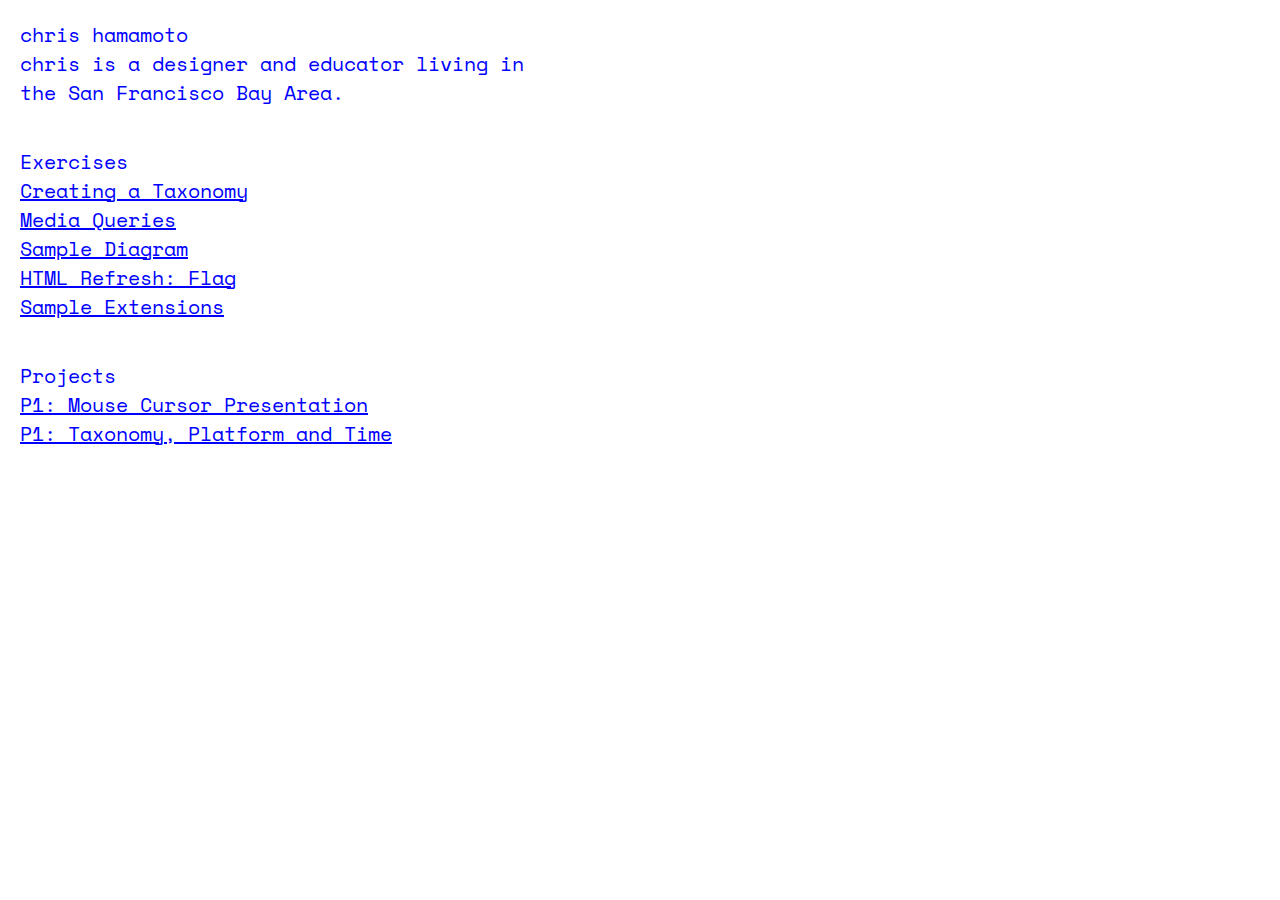
<file: index.html>
<!DOCTYPE html>
<html>

<head>
  <title>Interactive 1</title>
  <meta charset="utf-8" />
  <link rel="stylesheet" type="text/css" href="CSS/main.css">

  <link href="https://fonts.googleapis.com/css?family=Space+Mono" rel="stylesheet">  
</head>

<body>

  <!-- this is where my code is-->
  <div id="container">
    
    <!-- about me-->
    <h1>chris hamamoto</h1>  
    <p class="desc">chris is a designer and educator living in<br />the San Francisco Bay Area.</p>
    
    <!-- my work -->
    <div id="exercises">
      <h3>Exercises</h3>

      <ul>
        <li><a href="taxonomy-exercise/collections.html" class="works">Creating a Taxonomy</a></li>
        <li><a href="media-queries/index.html" class="works">Media Queries</a></li>
        <li><a href="sample-diagram/index.html" class="works">Sample Diagram</a></li>
        <li><a href="flag/index.html" class="works">HTML Refresh: Flag</a></li>
        <li><a href="extensions/index.html" class="works">Sample Extensions</a></li>
        <li></li>
      </ul>
    
    </div>
    
    <div id="projects">
      <h3>Projects</h3>
    
      <ul>
        <li><a href="presentation/index.html" class="works" id="presentation">P1: Mouse Cursor Presentation</a></li>
        <li><a href="platform/index.html" class="works">P1: Taxonomy, Platform and Time</a></li>      
        <li></li>
        <li></li>
      </ul>

    </div>
  </div>
</body>
</html>
</file>
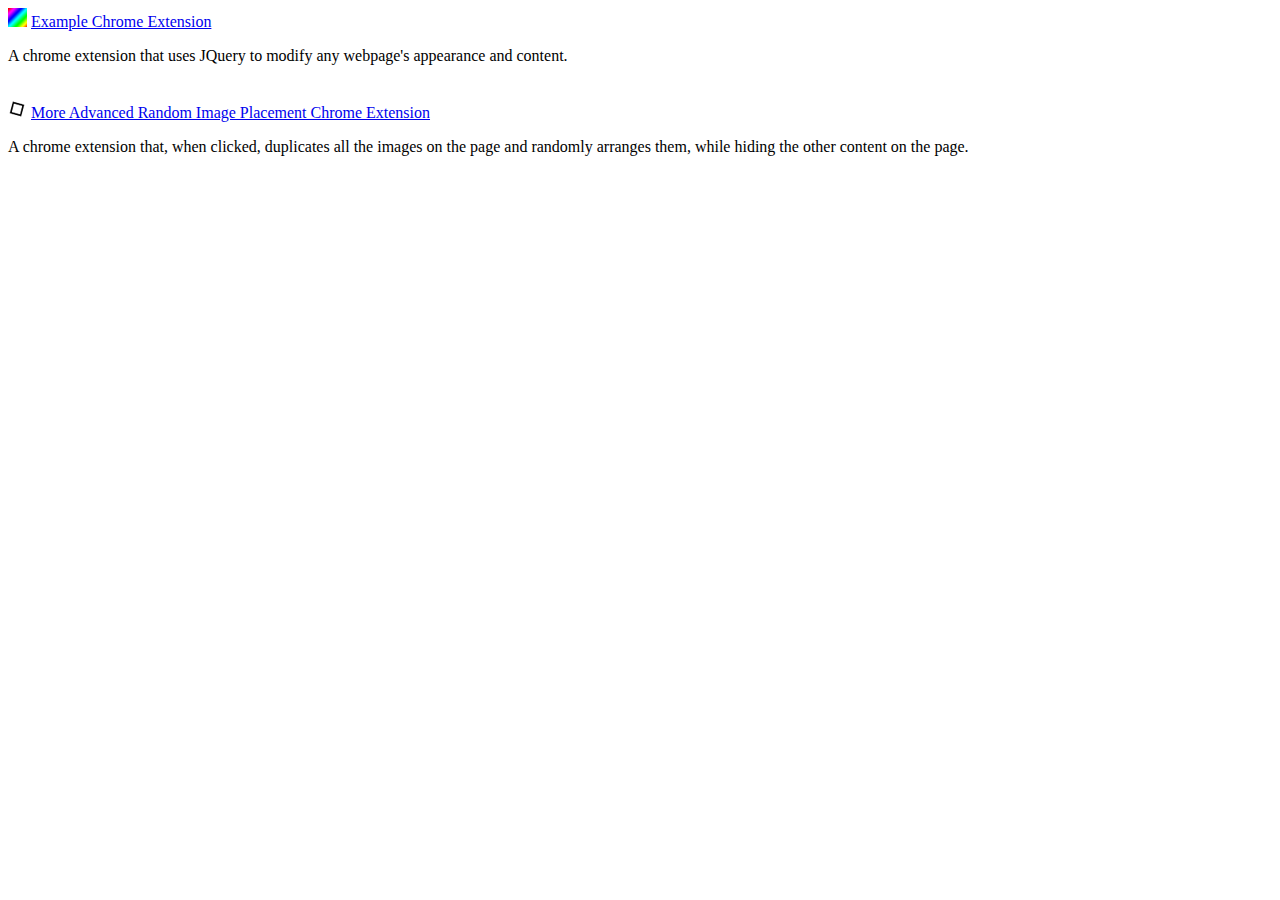
<file: extensions/index.html>
<!DOCTYPE html>
<html>
<head>
	<title>Sample Chrome Extensions</title>
	<!-- Set the Viewport -->
	<meta name="viewport" content="width=device-width, initial-scale=1">
</head>
<body>
	<img src="example/icon.png" />
	<a href="example.zip">Example Chrome Extension</a><br />
	<p>A chrome extension that uses JQuery to modify any webpage's appearance and content.</p>
	<br />
	<img src="random-image/icon.png" />
	<a href="random-image.zip">More Advanced Random Image Placement Chrome Extension</a><br />
	<p>A chrome extension that, when clicked, duplicates all the images on the page and randomly arranges them, while hiding the other content on the page.</p>
</body>
</html>
</file>
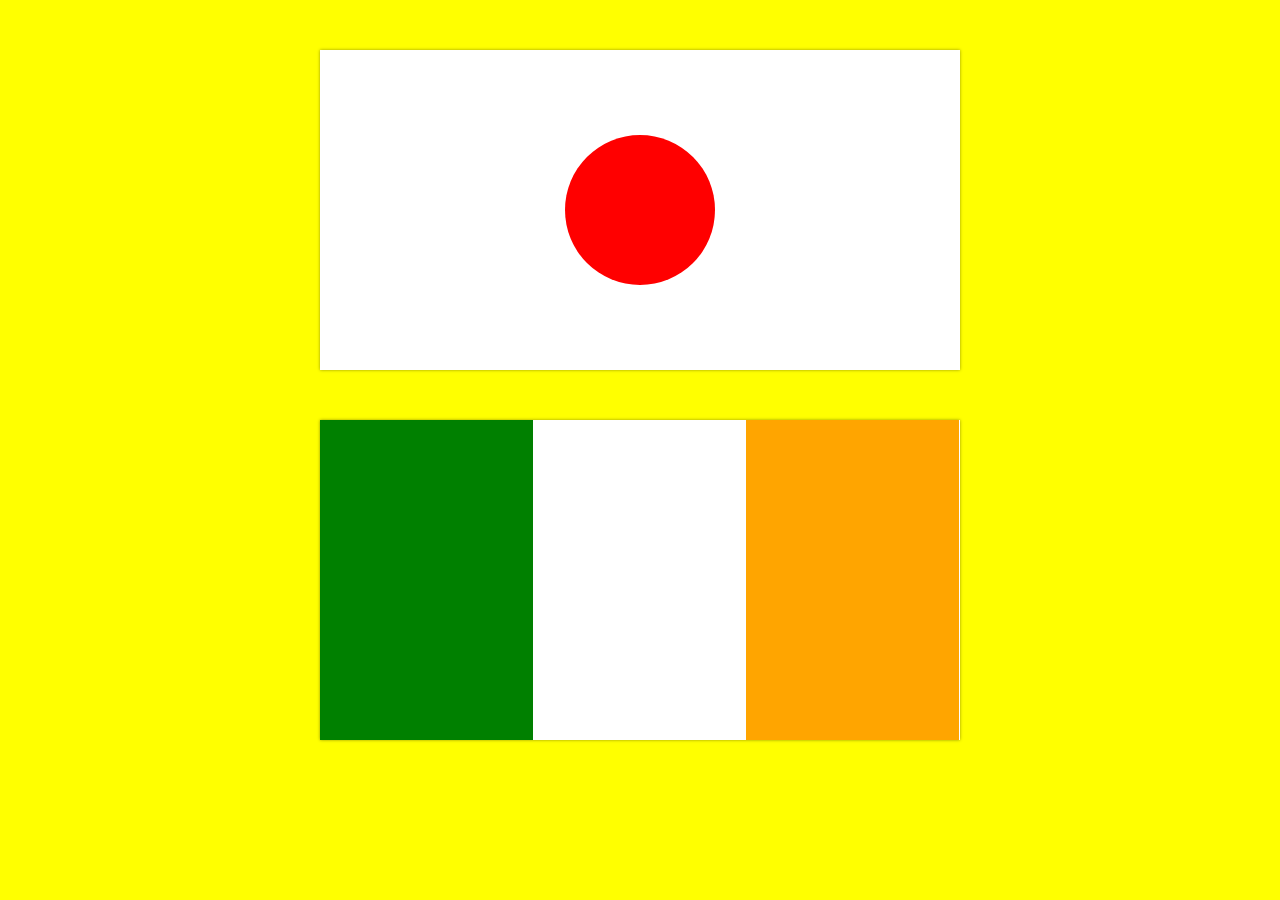
<file: flag/index.html>
<!DOCTYPE html>
<html>
<head>
	<title>HTML Flag</title>
	<!-- Set the Viewport -->
	<meta name="viewport" content="width=device-width, initial-scale=1">
	<!-- CSS -->
	<link rel="stylesheet" href="main.css" />
</head>
<body>

	<div class="flag" id="japan">
		<div id="circle">
		</div>
	</div>

	<div class="flag" id="ireland">
		<div class="stripe" id="stripe-1">
		</div>
		<div class="stripe" id="stripe-2">
		</div>
		<div class="stripe" id="stripe-3">
		</div>
	</div>


</body>
</html>
</file>
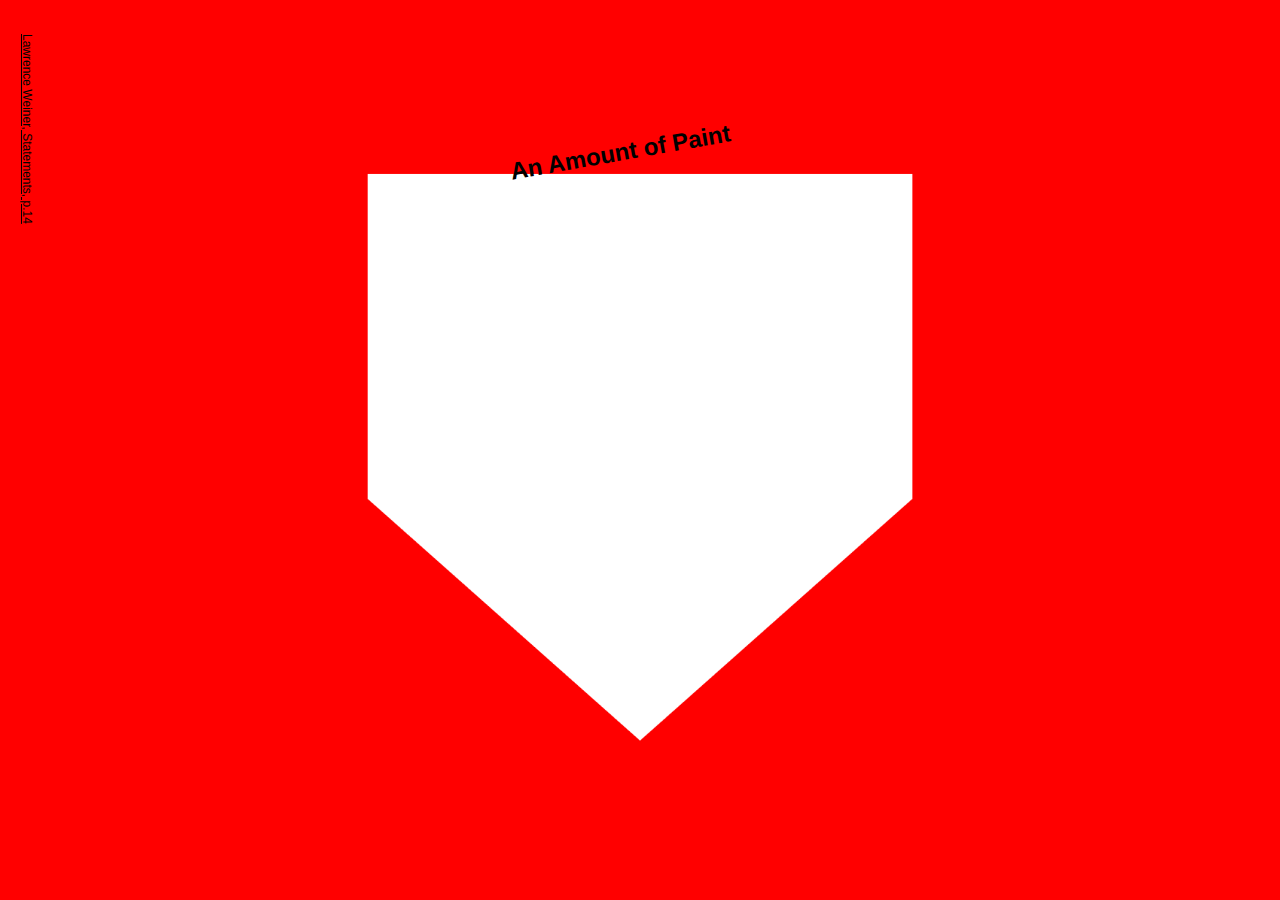
<file: media-queries/index.html>
<!DOCTYPE html>
<html>
<head>
	<title>Statements</title>
	<!-- Set the Viewport -->
	<meta name="viewport" content="width=device-width, initial-scale=1">
	<!-- CSS -->
	<link rel="stylesheet" href="main.css" />
</head>
<body>
	<!-- show by default -->
	<div id="desktop">
		An Amount of Paint
	</div>

	<!-- show on tablet -->
	<div id="tablet">
		poured directly upon the floor
	</div>

	<!-- show on mobile -->
	<div id="mobile">
		and allowed to dry
	</div>

	<a id="source" href="http://www.jeffreythompson.org/downloads/LawrenceWeiner-Statements.pdf">Lawrence Weiner, Statements, p.14</a>
</body>
</html>
</file>
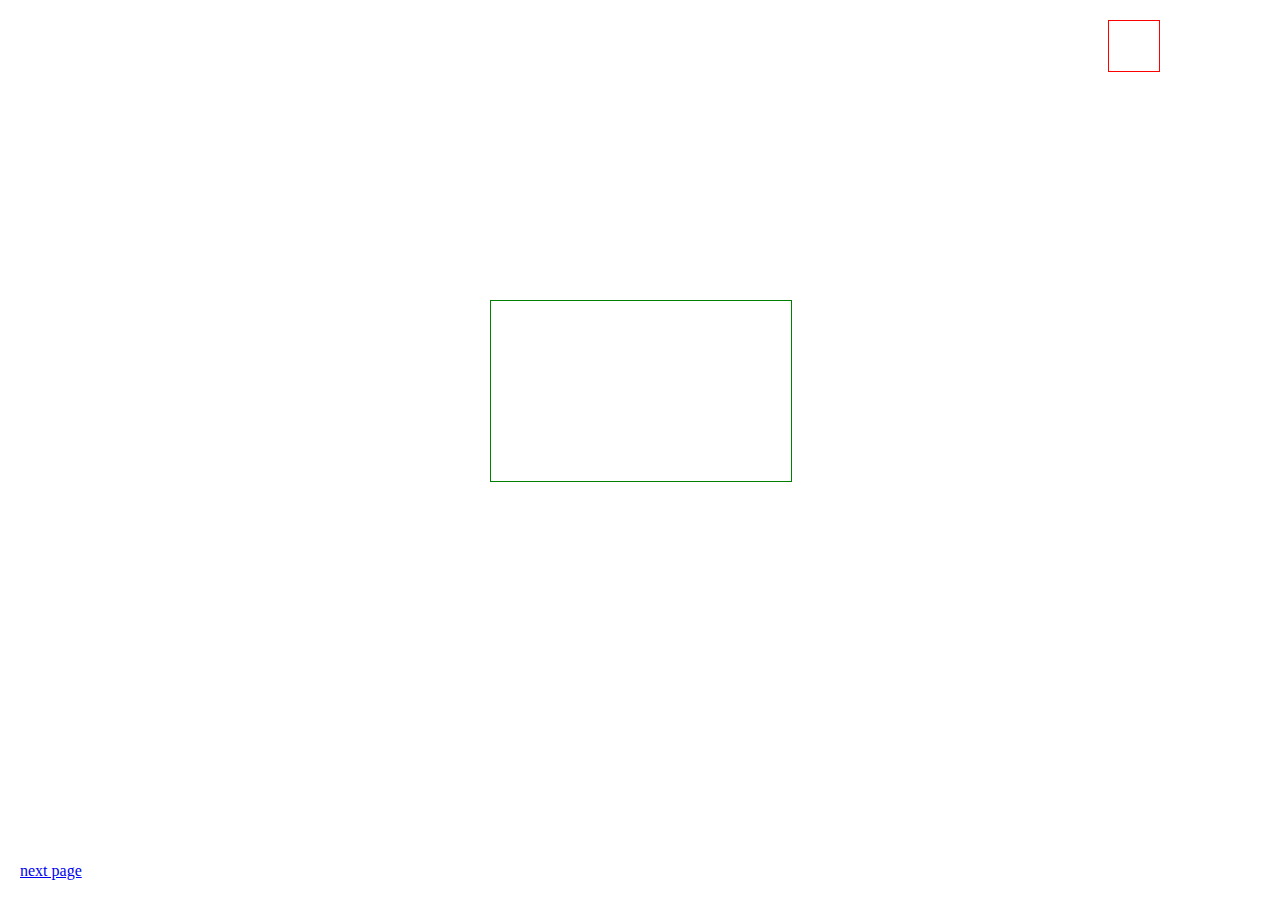
<file: p1-final/index.html>
<!DOCTYPE html>
<html>

<head>
  <title>Index</title>
  <meta charset="utf-8" />
  <link rel="stylesheet" href="css/main.css">
</head>

<body>

<a href="page2.html">
	next page
</a>

<div id="grid">
</div>

<div id="google">
</div>

</body>
</html>
</file>
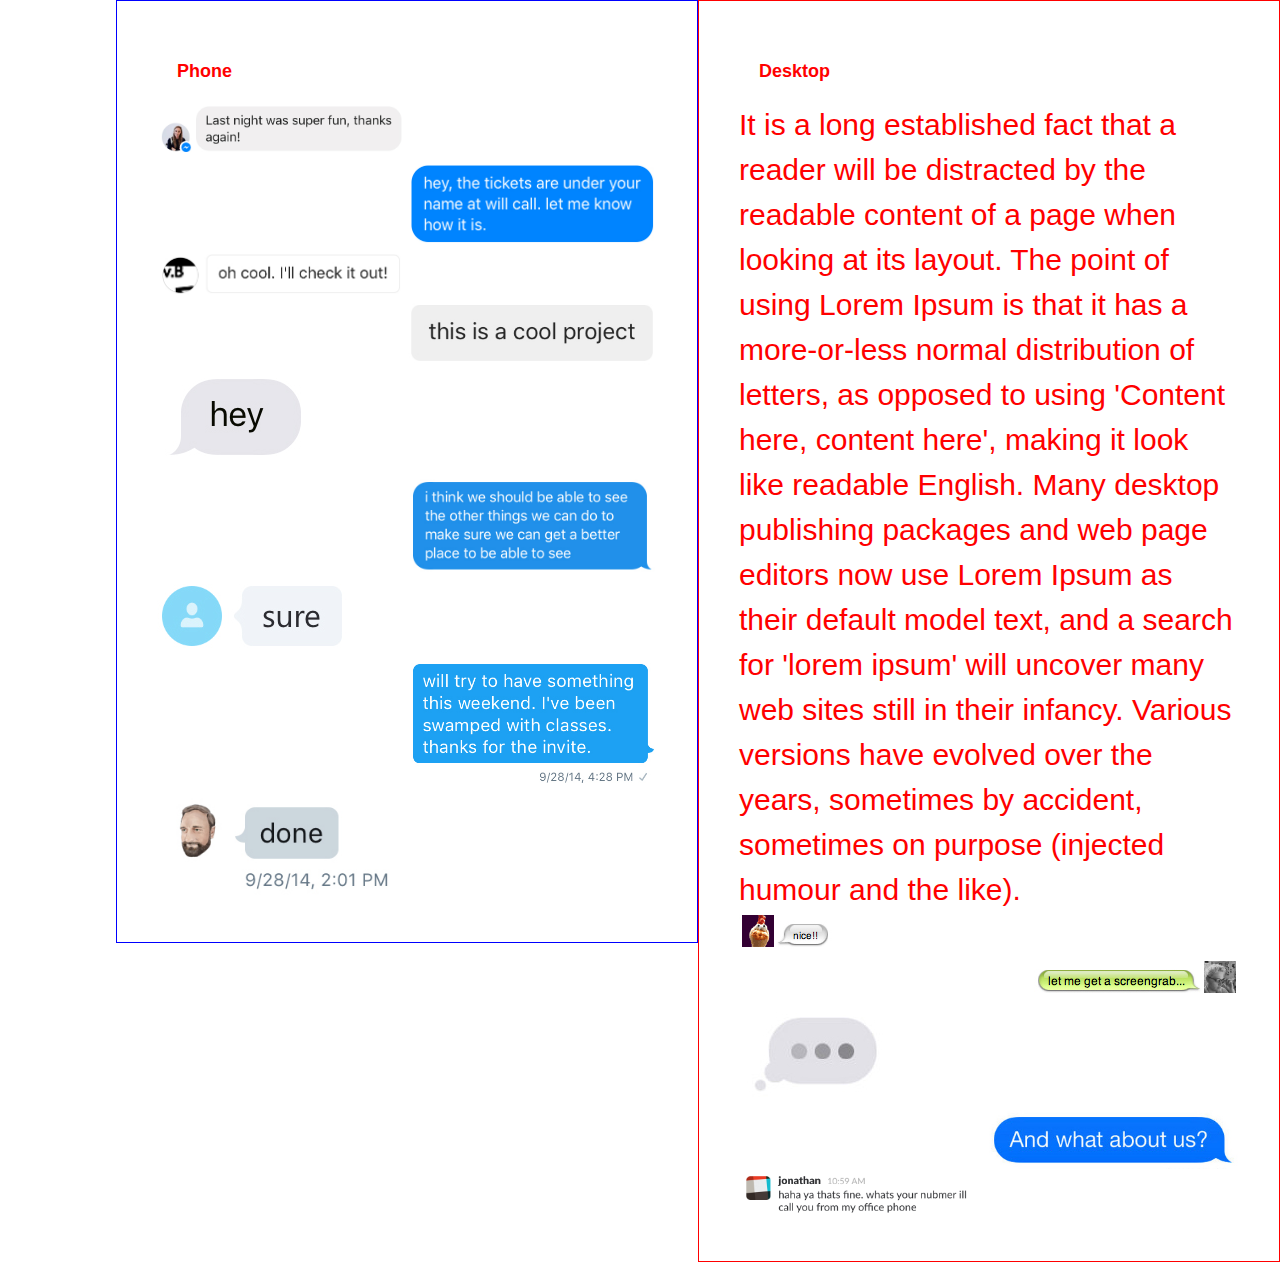
<file: platform/index.html>
<!DOCTYPE html>
<html>

<head>
  <title>Platform and Time</title>
  <meta charset="utf-8" />
  <link rel="stylesheet" href="css/main.css">
</head>

<body>

<div id="desktop">
  <h1>Desktop</h1>
  <p>It is a long established fact that a reader will be distracted by the readable content of a page when looking at its layout. The point of using Lorem Ipsum is that it has a more-or-less normal distribution of letters, as opposed to using 'Content here, content here', making it look like readable English. Many desktop publishing packages and web page editors now use Lorem Ipsum as their default model text, and a search for 'lorem ipsum' will uncover many web sites still in their infancy. Various versions have evolved over the years, sometimes by accident, sometimes on purpose (injected humour and the like).</p>
  <div class="sender">
    <img src="img/aol-mac-grey.jpg" />
  </div>
  <div class="receiver">
    <img src="img/aol-mac.jpg" />
  </div>
  <div class="sender">
    <img src="img/ios-thinking.jpg" />
  </div>
  <div class="receiver">
    <img src="img/ios.jpg" />
  </div>      
  <div class="sender">
    <img src="img/slack.png" />
  </div>
</div>

<div id="phone">
  <h1>Phone</h1>
  <div class="sender">
    <img src="img/fb-grey.jpg" />
  </div>
  <div class="receiver">
    <img src="img/fb.jpg" />
  </div>
  <div class="sender">
    <img src="img/insta-you.jpg" />
  </div>
  <div class="receiver">
    <img src="img/insta-me.jpg" />
  </div>
  <div class="sender">
    <img src="img/signal.jpg" />
  </div>
  <div class="receiver">  
    <img src="img/signal-blue.jpg" />
  </div> 
  <div class="sender">
    <img src="img/skype-grey.jpg" /><br />
  </div>
  <div class="receiver">  
    <img src="img/twitter-blue.jpg" /><br />
  </div>  
  <div class="sender">  
    <img src="img/twitter.jpg" /><br />
  </div>  
</div>

</body>
</html>
</file>
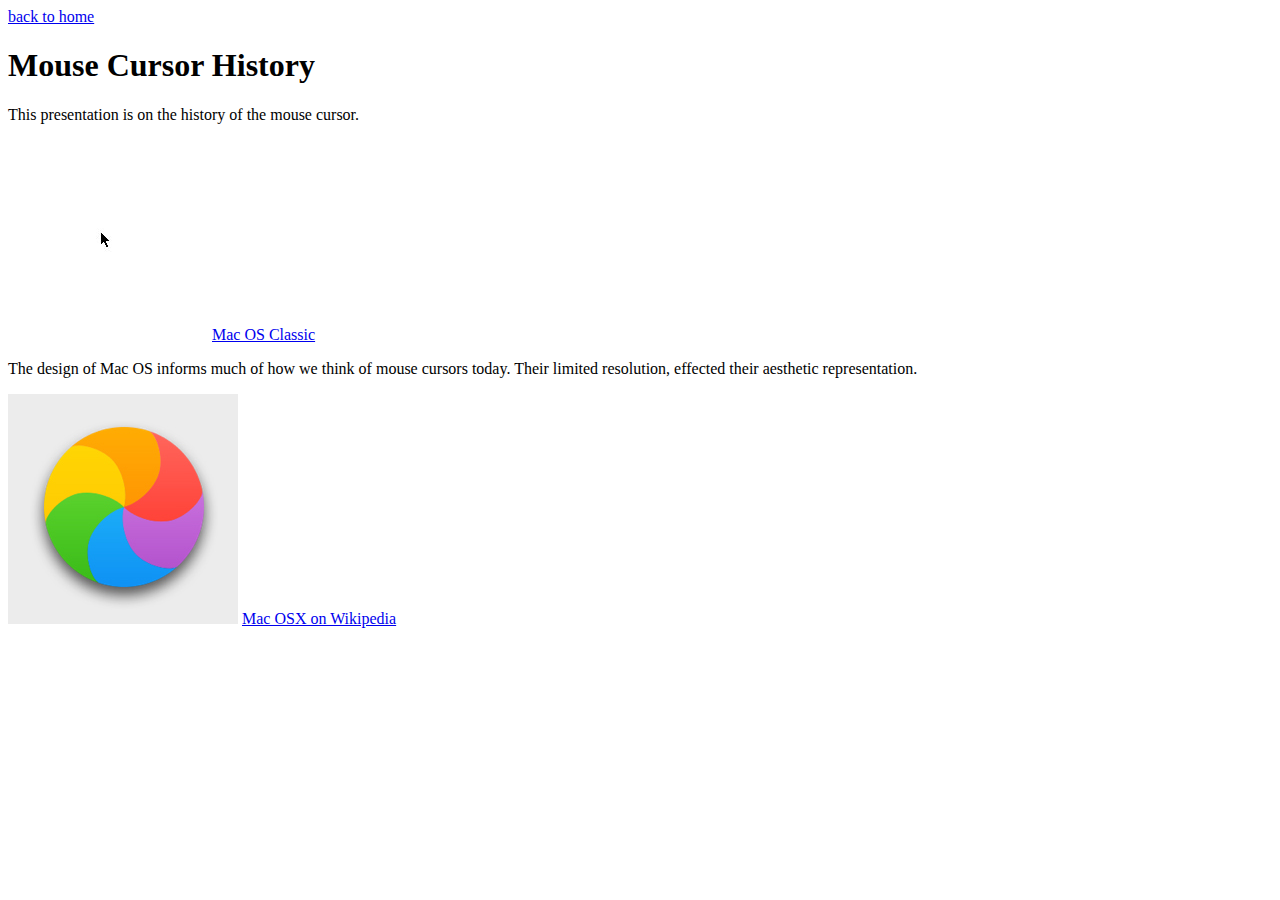
<file: presentation-template/index.html>
<!DOCTYPE html>
<html>
<head>
	<title>Presentation Website Template</title>
</head>
<body>
	<a href="../index.html">back to home</a>
	<!-- this is a comment, replace the text between the brackets and dashes to help annotate and organize your code -->
	<h1>Mouse Cursor History</h1>
	<p>This presentation is on the history of the mouse cursor.</p>

	<img src="img/macoscursor.jpg" />
	<a href="https://en.wikipedia.org/wiki/Classic_Mac_OS">Mac OS Classic</a>
	<p>The design of Mac OS informs much of how we think of mouse cursors today. Their limited resolution, effected their aesthetic representation.</p>

	<img src="img/beachball.jpg" />
	<a href="https://en.wikipedia.org/wiki/Spinning_pinwheel#/media/File:OS_X_10.11_Beta_Beach_Ball.jpg">Mac OSX on Wikipedia</a>
	<br />	

</body>
</html>
</file>
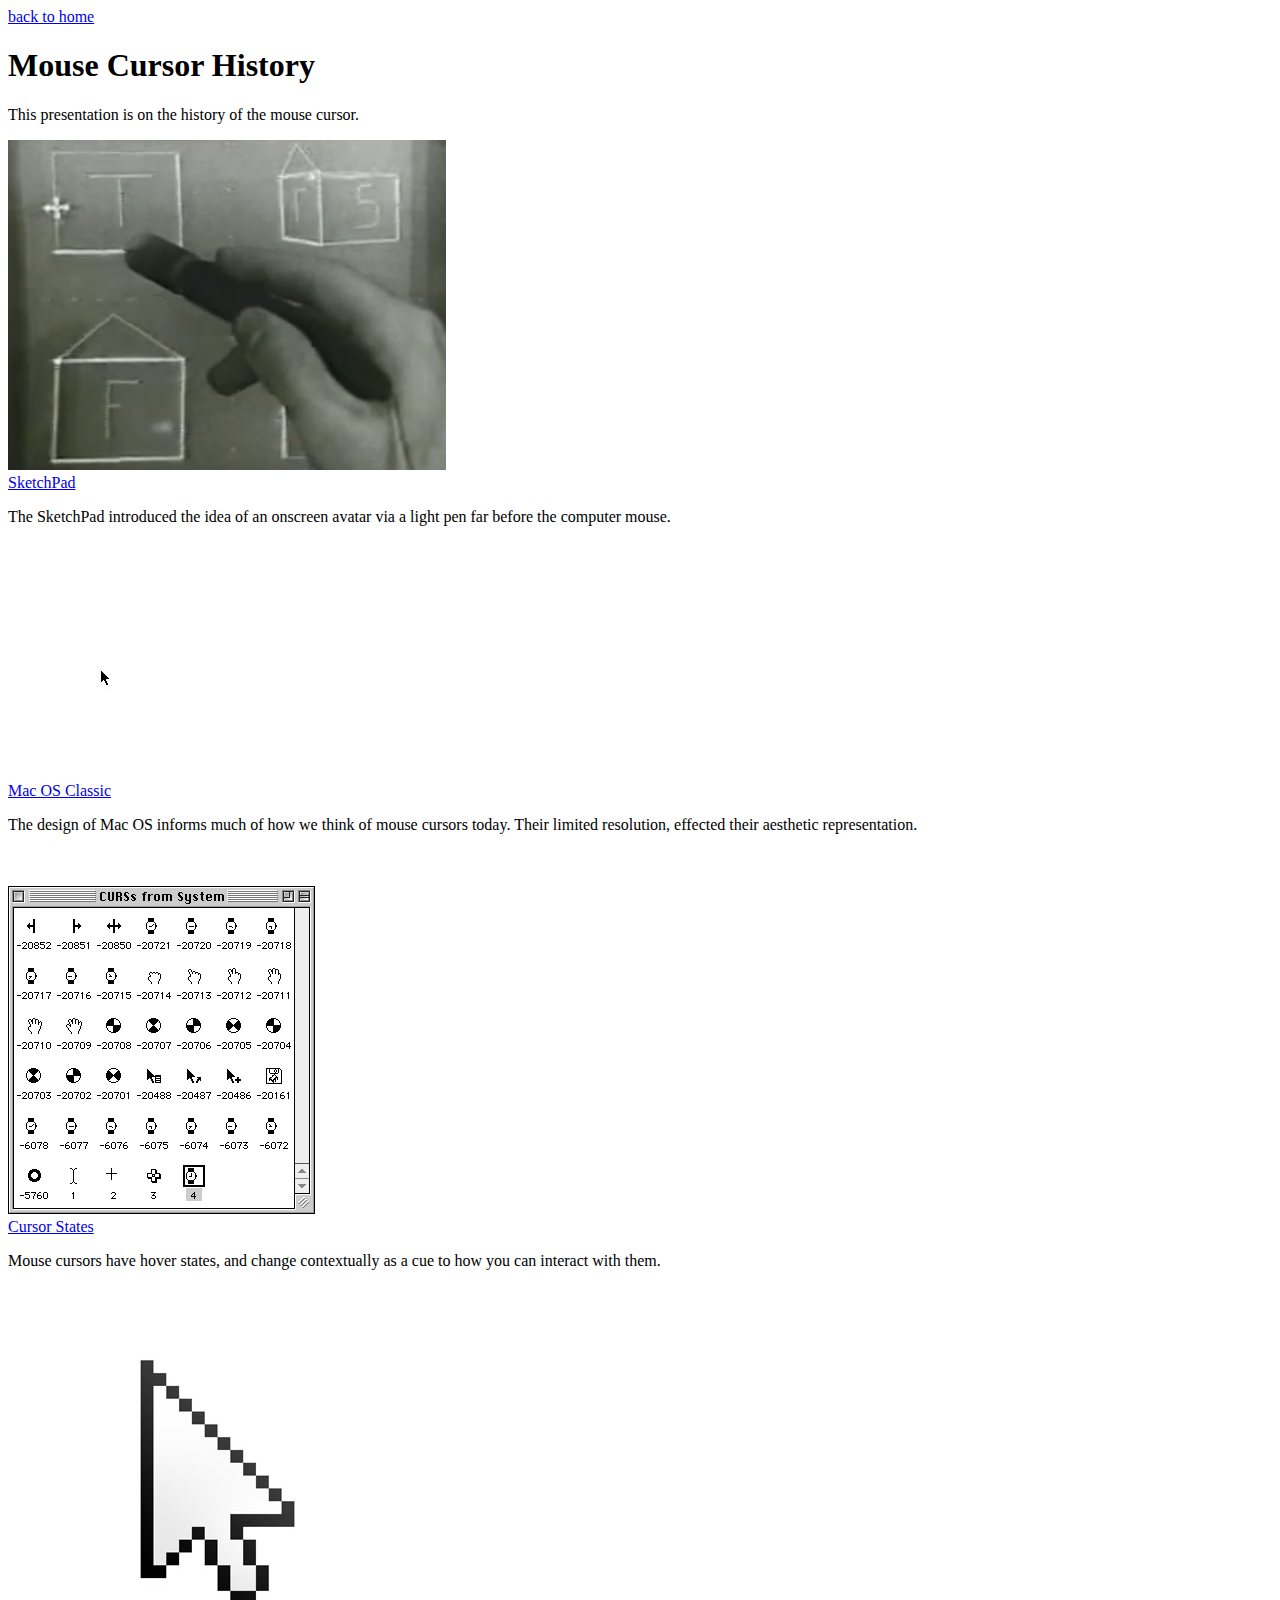
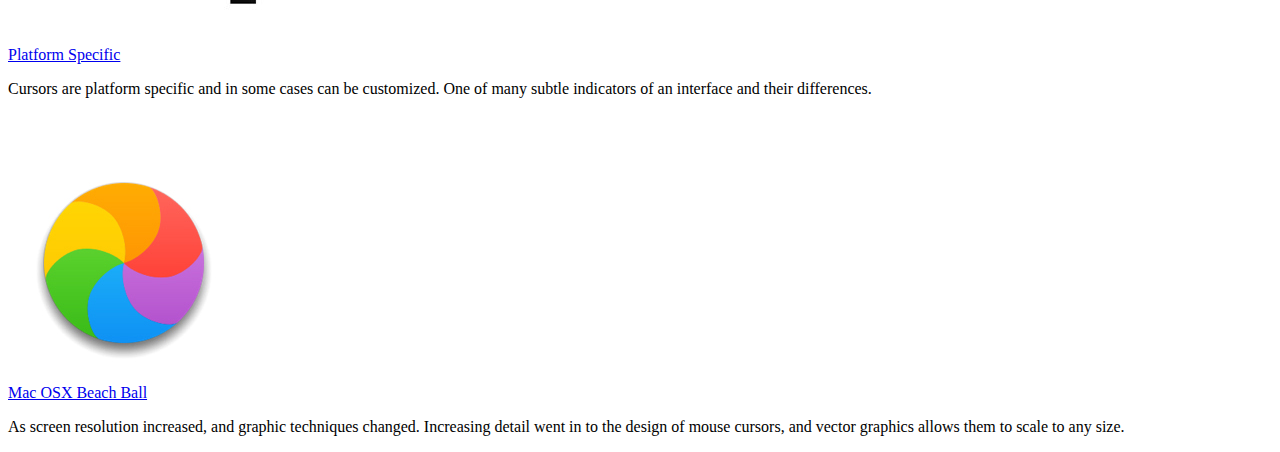
<file: presentation/index.html>
<!DOCTYPE html>
<html>
<head>
	<title>Mouse Cursor History</title>
</head>
<body>
	<a href="../index.html">back to home</a>
	
	<!-- this is a comment, replace the text between the brackets and dashes to help annotate and organize your code -->

	<h1>Mouse Cursor History</h1>
	<p>This presentation is on the history of the mouse cursor.</p>
	
	<!-- sketchpad -->
	<img src="img/sketchpad.png" />
	<br />
	<a href="http://www.visguy.com/2013/11/19/sketchpad/">SketchPad</a>
	<br />
	<p>The SketchPad introduced the idea of an onscreen avatar via a light pen far before the computer mouse.</p>
	<br />
	<br />

	<!-- mac -->
	<img src="img/macoscursor.jpg" />
	<br />
	<a href="https://en.wikipedia.org/wiki/Classic_Mac_OS">Mac OS Classic</a>
	<br />
	<p>The design of Mac OS informs much of how we think of mouse cursors today. Their limited resolution, effected their aesthetic representation.</p>
	<br />
	<br />

	<!-- states -->
	<img src="img/cursor-states.png" />
	<br />
	<a href="http://ux.stackexchange.com/questions/52503/who-created-the-mac-mickey-pointer-cursor">Cursor States</a>
	<br />
	<p>Mouse cursors have hover states, and change contextually as a cue to how you can interact with them.</p>
	<br />
	<br />

	<!-- windows -->
	<img src="img/windows.jpg" />
	<br />
	<a href="http://www.deviantart.com/browse/all/customization/skins/windows/cursors/?order=9">Platform Specific</a>
	<br />
	<p>Cursors are platform specific and in some cases can be customized. One of many subtle indicators of an interface and their differences.</p>
	<br />
	<br />

	<!-- pinwheel -->
	<img src="img/pinwheel.jpg" />
	<br />
	<a href="https://en.wikipedia.org/wiki/Classic_Mac_OS">Mac OSX Beach Ball</a>
	<br />
	<p>As screen resolution increased, and graphic techniques changed. Increasing detail went in to the design of mouse cursors, and vector graphics allows them to scale to any size.</p>



</body>
</html>
</file>
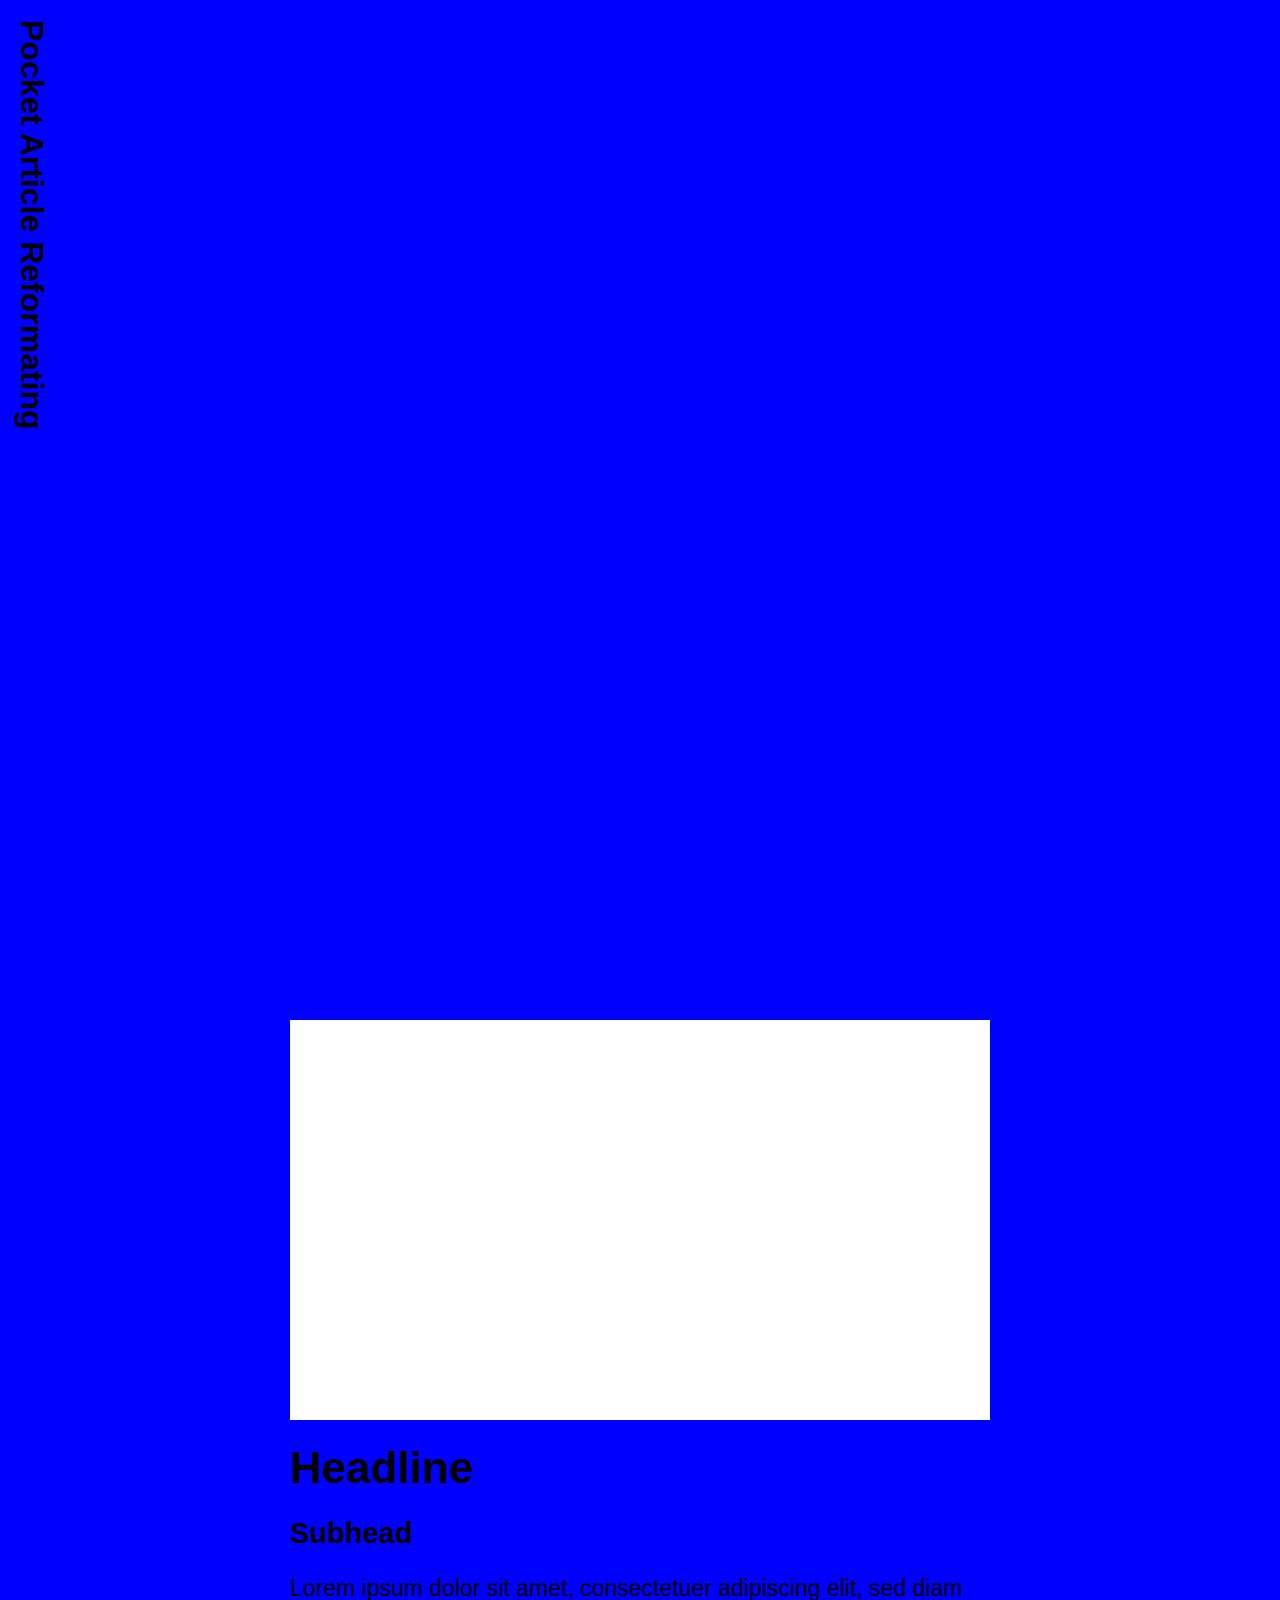
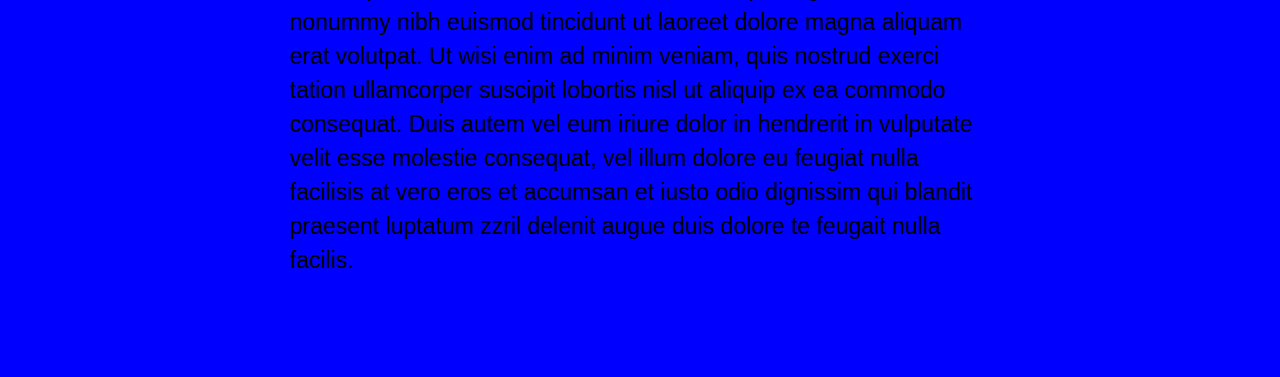
<file: sample-diagram/index.html>
<!DOCTYPE html>
<html>
<head>
	<title>Diagram</title>
	<!-- Set the Viewport -->
	<meta name="viewport" content="width=device-width, initial-scale=1">
	<!-- CSS -->
	<link rel="stylesheet" href="main.css" />
</head>
<body>
	<h1 id="title">Pocket Article Reformating</h1>
	<div id="container">


		<!-- diagram -->
		<div id="diagram">
			<img src="original.png" id="original" />
			<img src="arrow.png" id="arrow-1" />
			<img src="pocket.png" id="pocket">
			<img src="arrow.png" id="arrow-2" />
			<img src="new.png" id="new" />
		</div>

		<!-- sample page -->
		<div id="image">
			<span class="info">Main image moved below headline</span>
		</div>
		<div id="headline">
			<span class="info">44/55px in FF Yoga Bold</span>Headline 
		</div>
		<div id="subhead">
			<span class="info">29/36 in FF Yoga Bold</span>Subhead
		</div>
		<div id="paragraph">
			<span class="info">Text set at 23/34 in FF Yoga Regular</span>
			Lorem ipsum dolor sit amet, consectetuer adipiscing elit, sed diam nonummy nibh euismod tincidunt ut laoreet dolore magna aliquam erat volutpat. Ut wisi enim ad minim veniam, quis nostrud exerci tation ullamcorper suscipit lobortis nisl ut aliquip ex ea commodo consequat. Duis autem vel eum iriure dolor in hendrerit in vulputate velit esse molestie consequat, vel illum dolore eu feugiat nulla facilisis at vero eros et accumsan et iusto odio dignissim qui blandit praesent luptatum zzril delenit augue duis dolore te feugait nulla facilis.
		</div>
	</div>
</body>
</html>
</file>
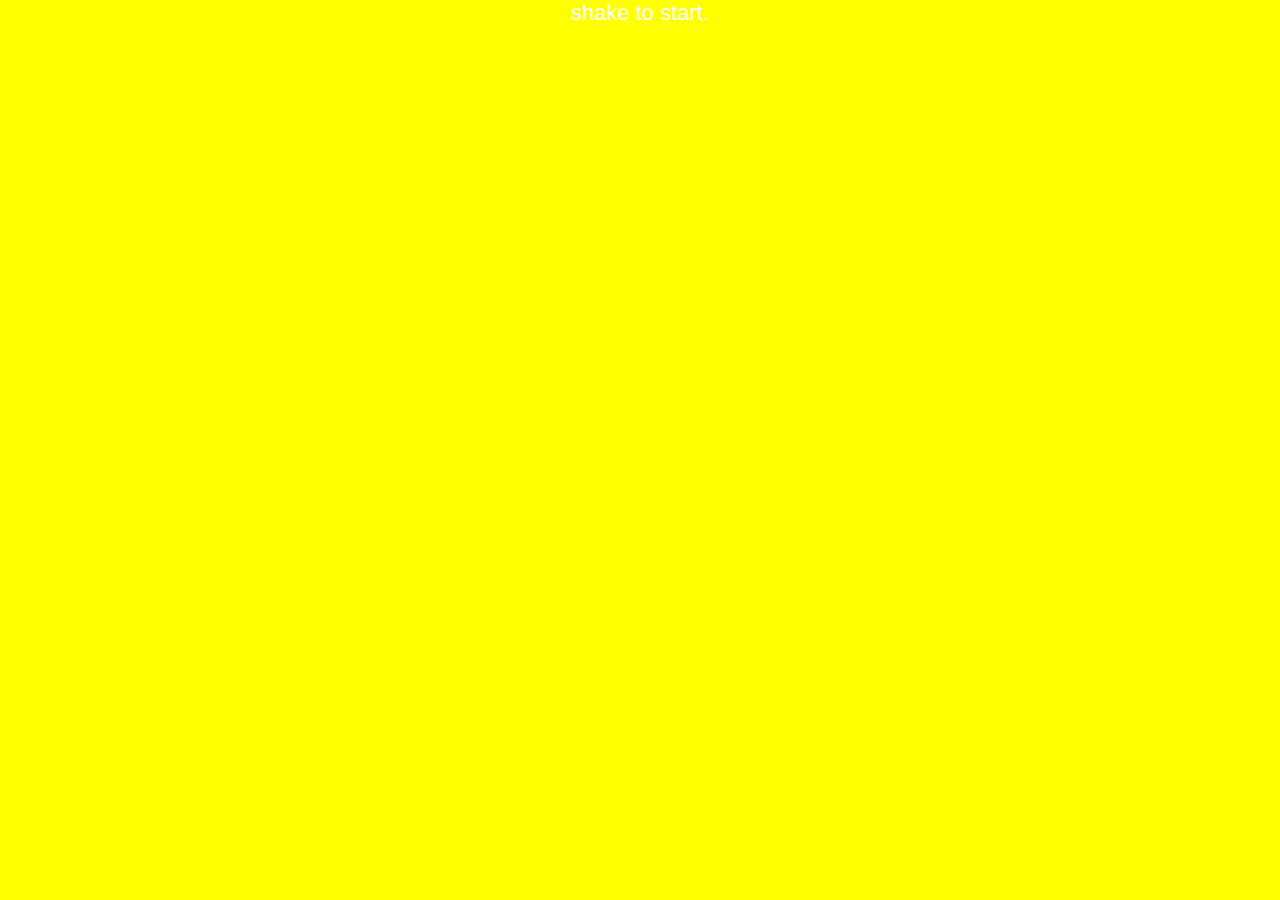
<file: shake/index.html>
<!DOCTYPE html>
<html>
<head>
	<title>Shake</title>
	<!-- Set the Viewport -->
	<meta name="viewport" content="width=device-width, initial-scale=1">
	<!-- CSS -->
	<link rel="stylesheet" href="css/main.css" />	
</head>
<body class="show-launch">
	<!-- loading screen -->
	<div id="loading" class="screen">

	</div>

	<!-- morning screen -->
	<div id="launch-screen" class="screen">
		<p>shake to start.</p>
	</div>
	
	<!-- time screen -->
	<div id="time" class="screen">
		<p>this is the first screen – try shaking your phone.</p>
		<div id="morning-link">morning</div>
		<div id="noon-link">noon</div>
	</div>

	<!-- morning screen -->
	<div id="morning" class="screen">
		<p>this is the second screen – try shaking your phone again.</p>
	</div>

	<!-- noon screen -->
	<div id="noon" class="screen">
		<p>this is the third screen – try shaking your phone again.</p>
	</div>	



	<!-- my javascript -->
	<script type="text/javascript" src="js/shake.js"></script>
	<script type="text/javascript" src="js/jquery-3.1.0.min.js"></script>
	<script type="text/javascript" src="js/init.js"></script>
</body>
</html>
</file>
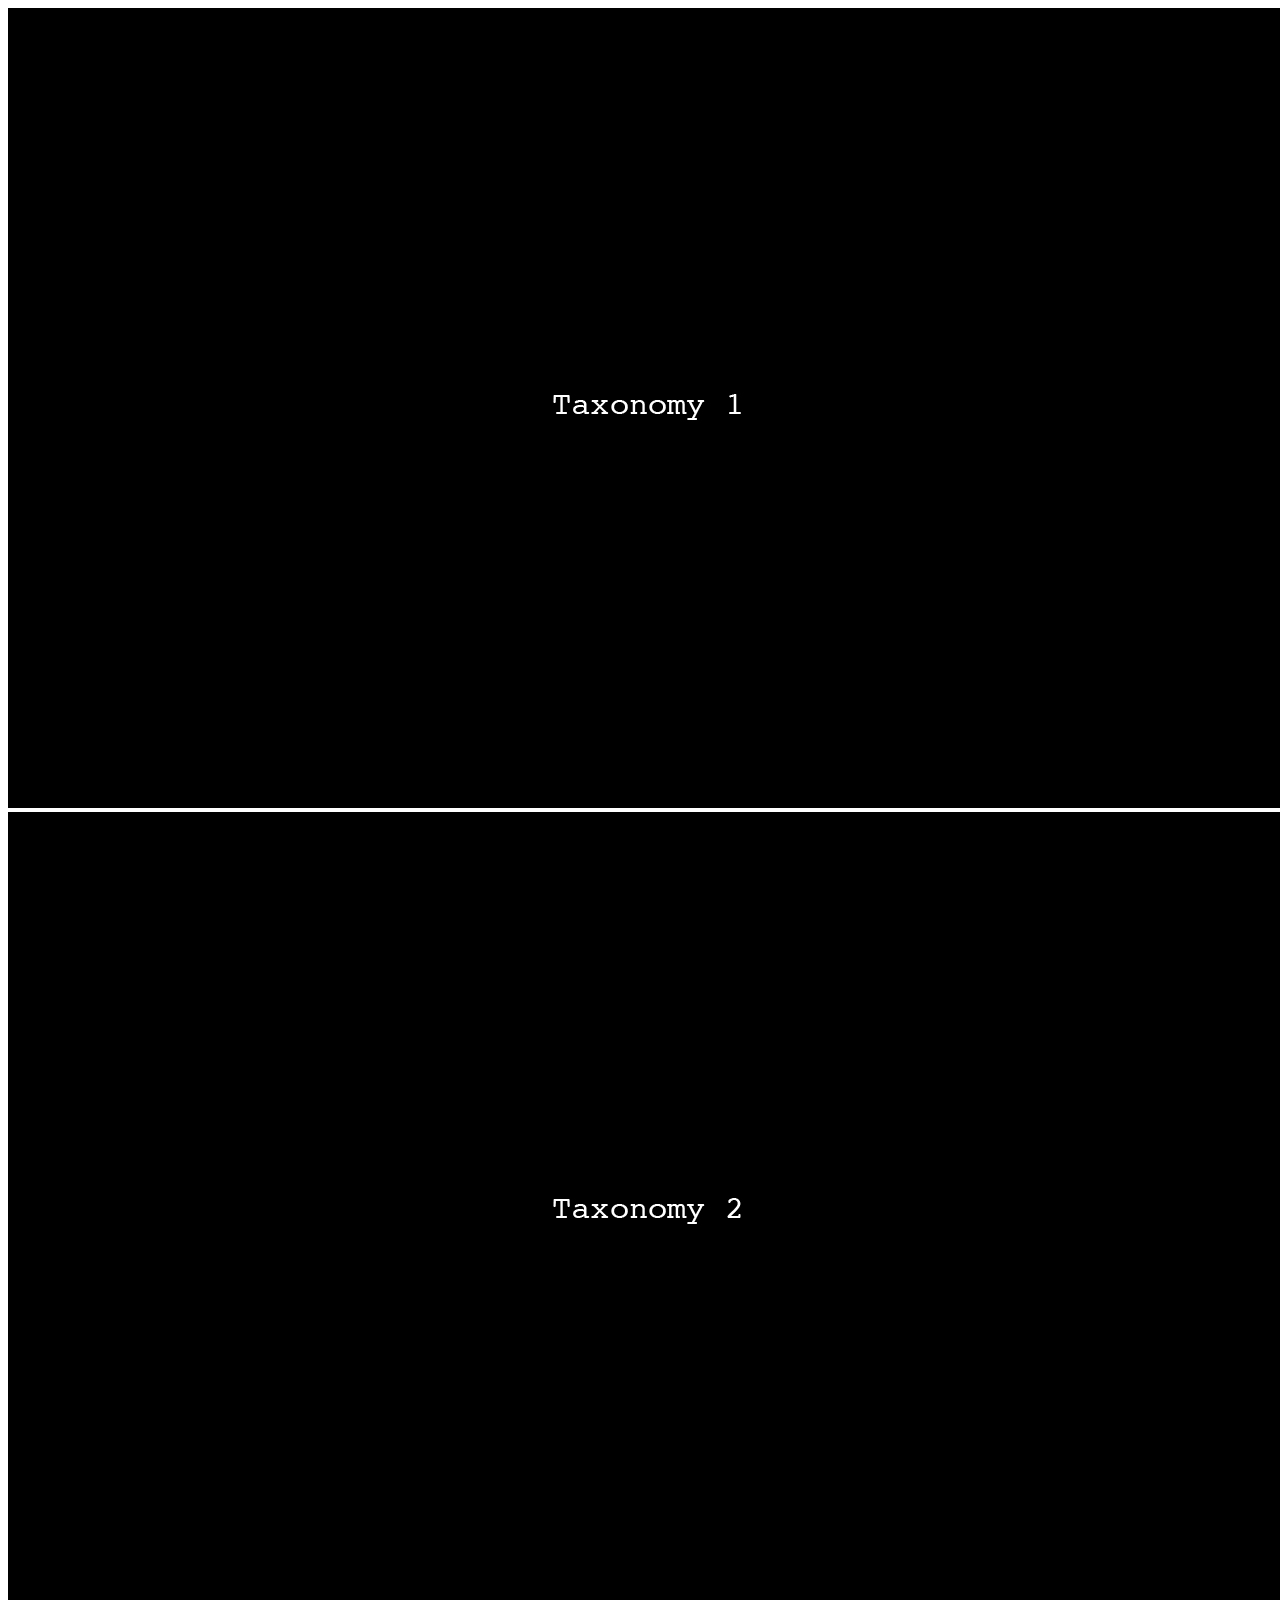
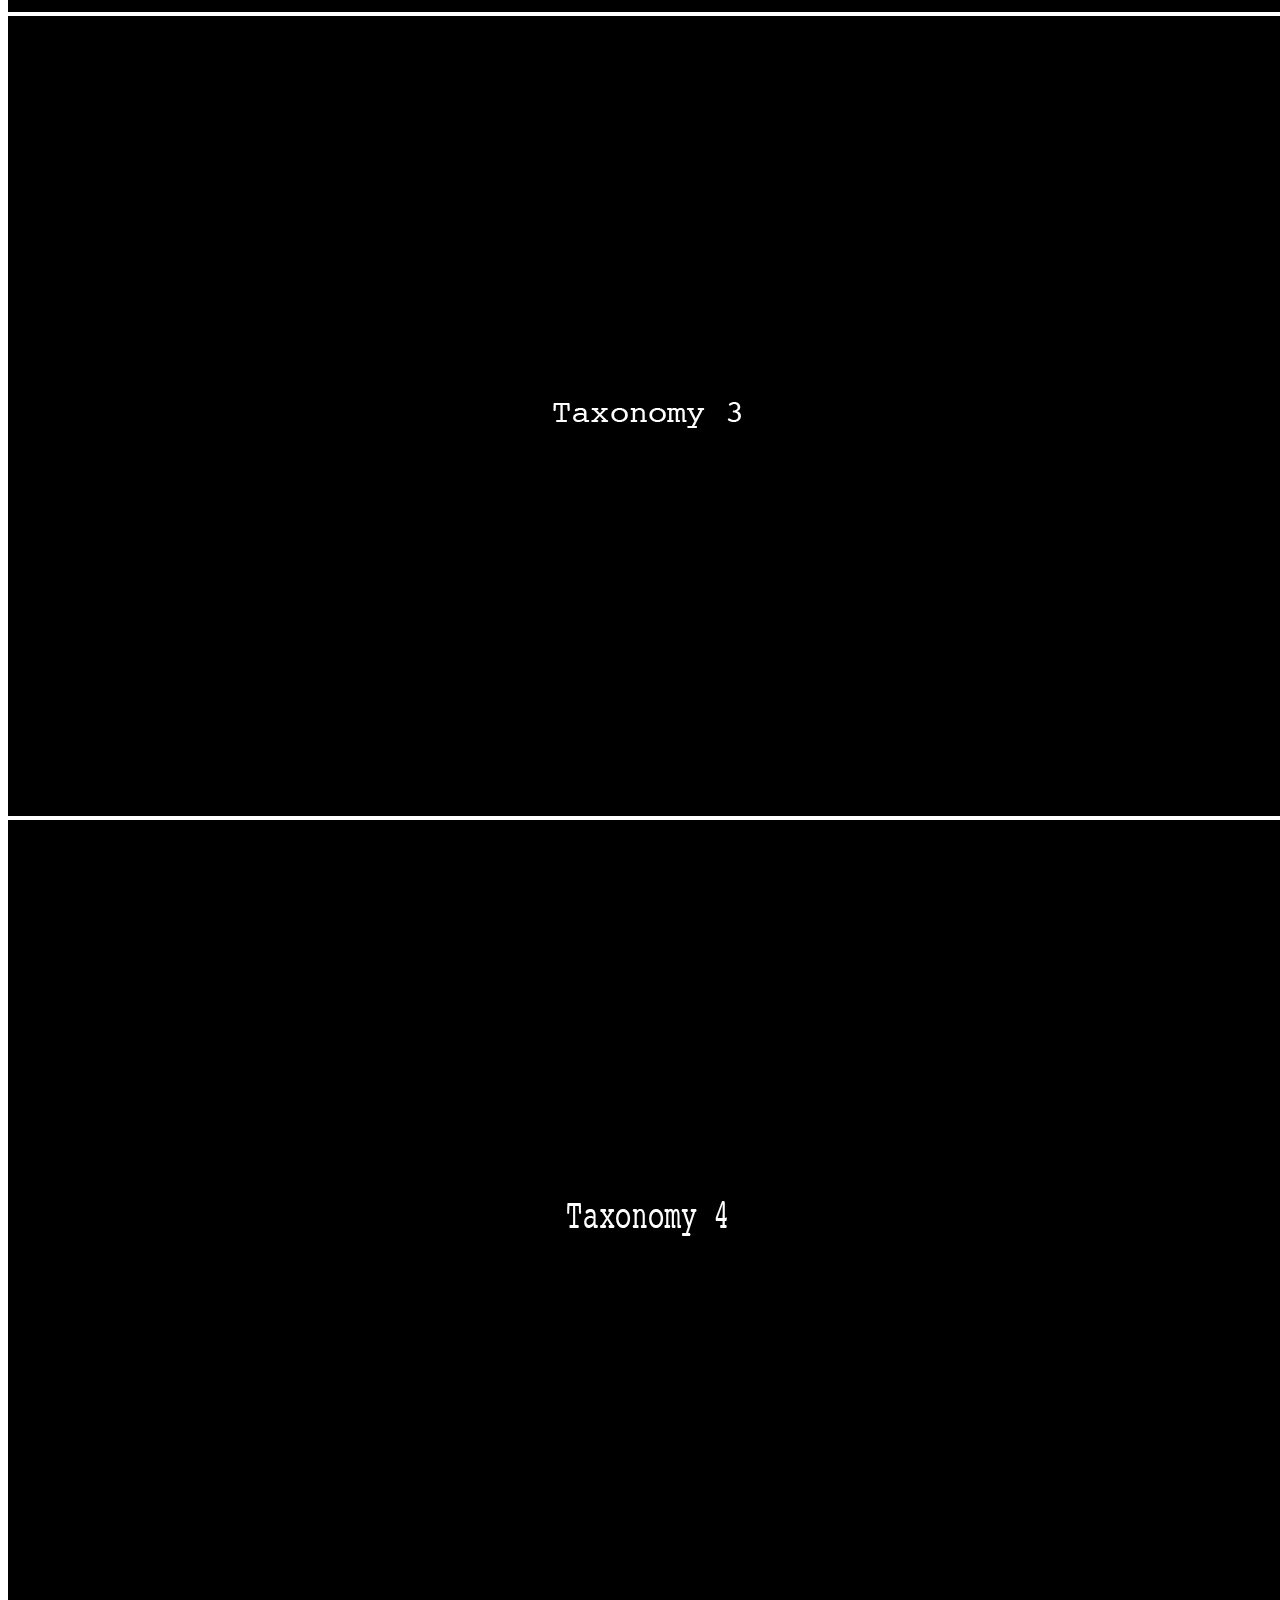
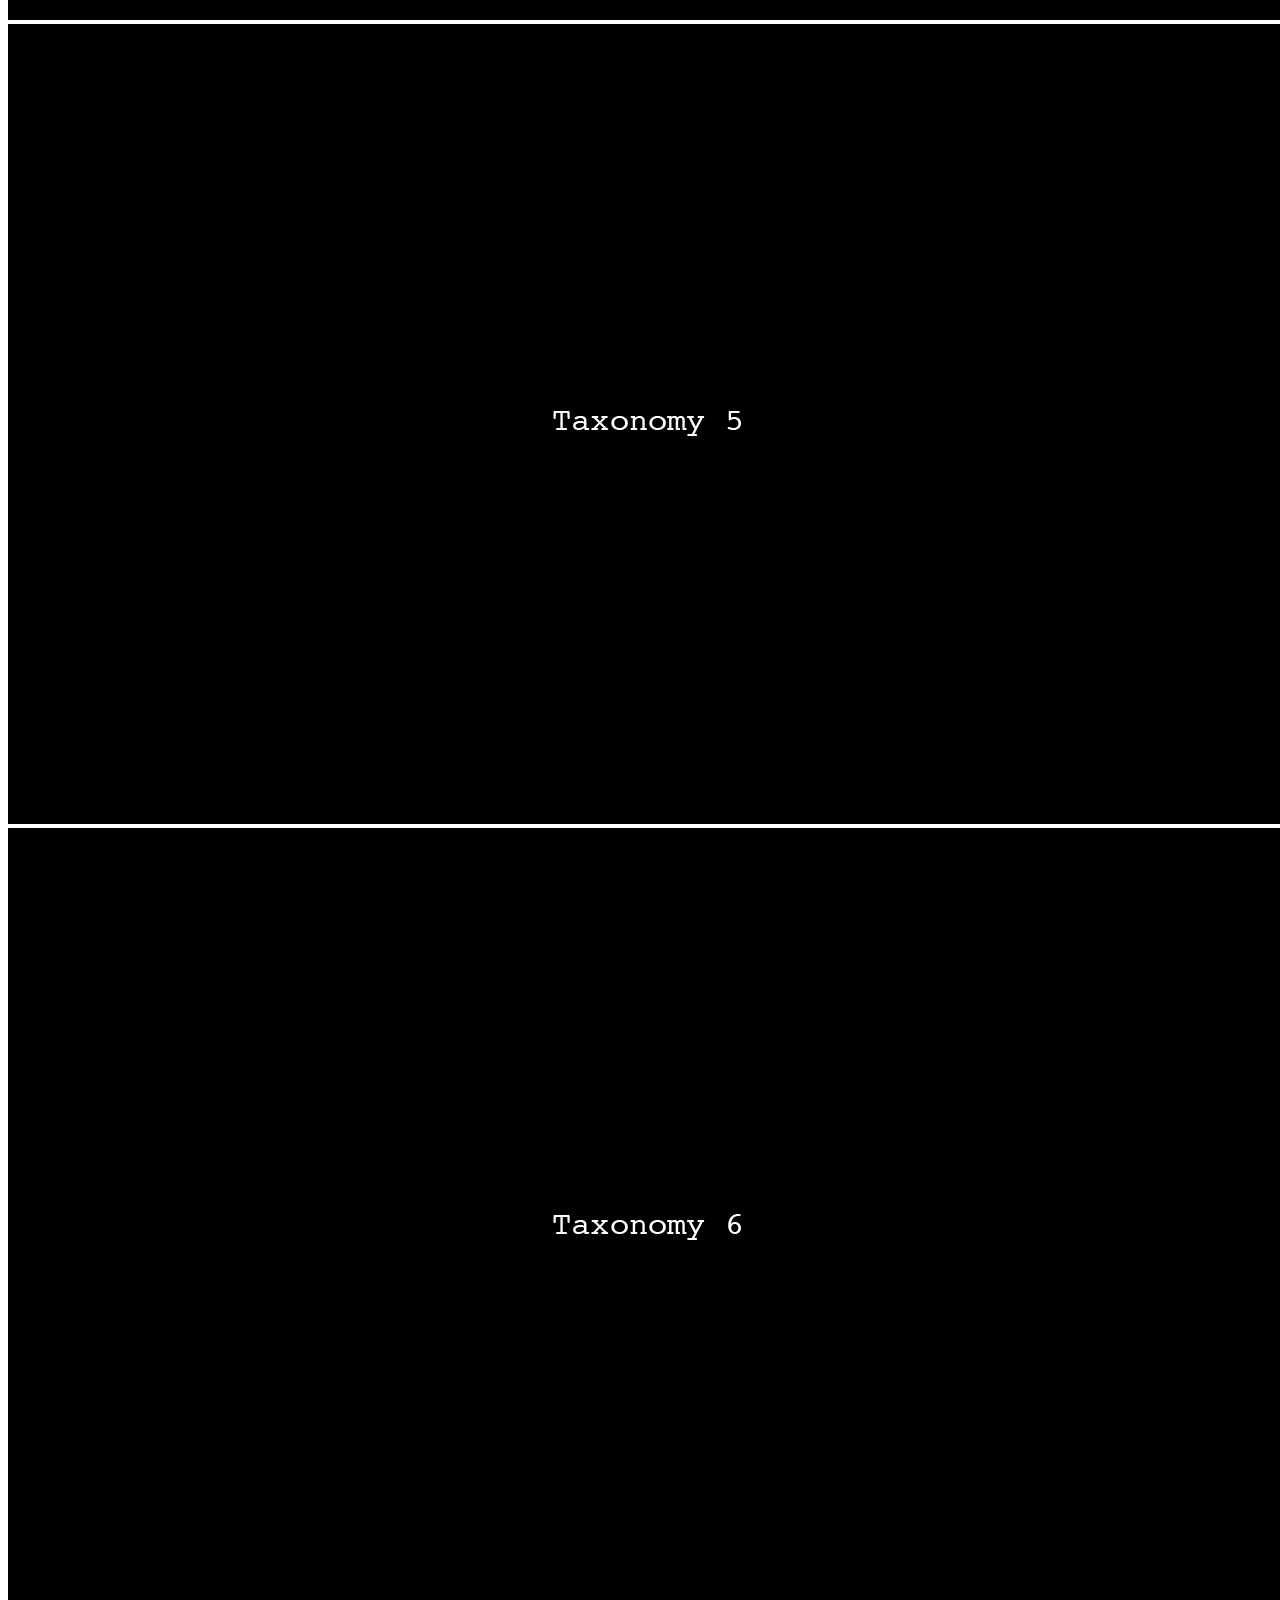
<file: taxonomy-exercise/index.html>
<!DOCTYPE html>
<html>

<head>
  <title>Creating a Taxonomy</title>
  <meta charset="utf-8" />
</head>

<body>
  <img src="img/1.jpg" />
  <img src="img/2.jpg" />
  <img src="img/3.jpg" />
  <img src="img/4.jpg" />
  <img src="img/5.jpg" />
  <img src="img/6.jpg" />
</body>
</html>
</file>
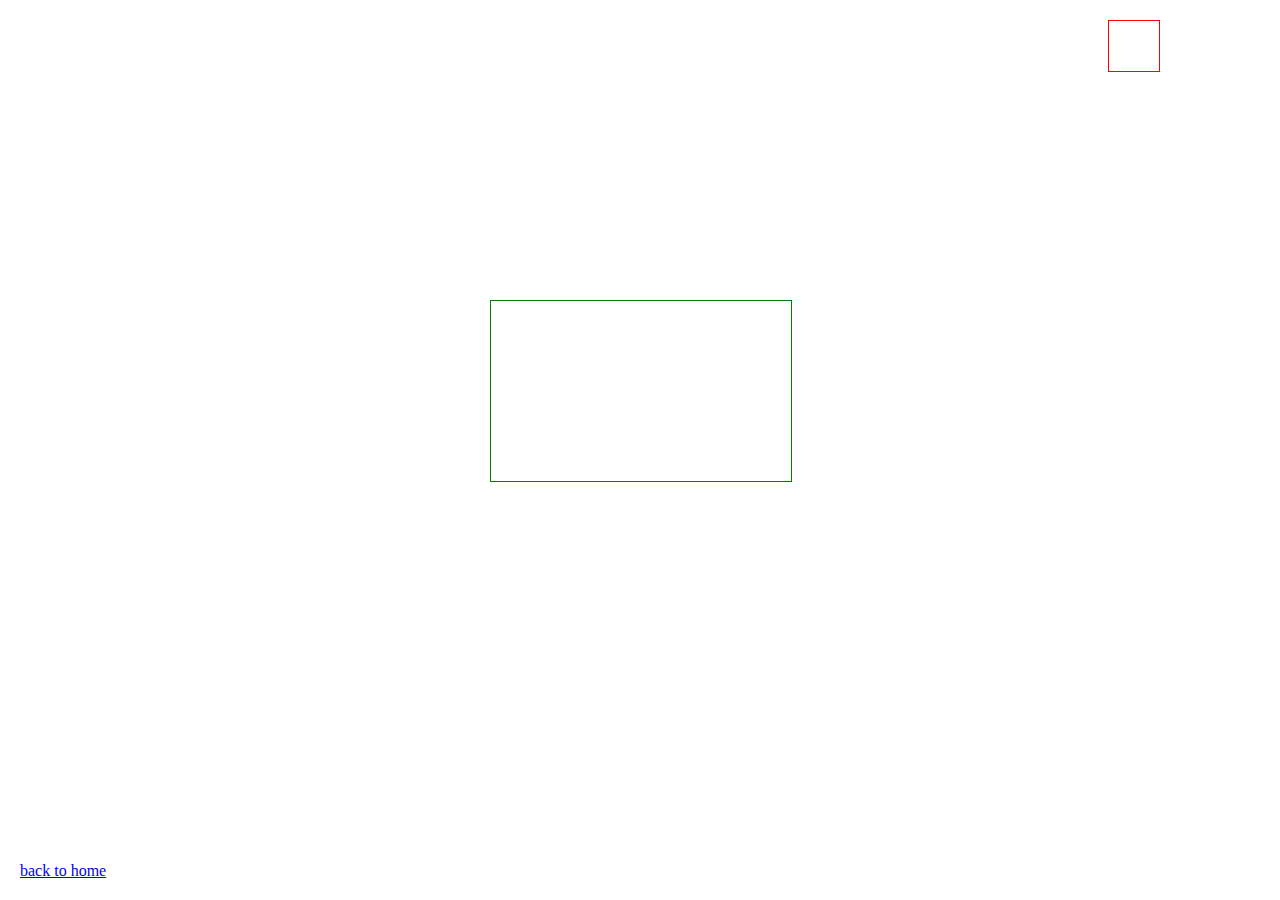
<file: p1-final/page2.html>
<!DOCTYPE html>
<html>

<head>
  <title>Page 2</title>
  <meta charset="utf-8" />
  <link rel="stylesheet" href="css/main.css">
</head>

<body>

<a href="#">
	back to home
</a>

<div id="grid">
</div>

<div id="google">
</div>

</body>
</html>
</file>
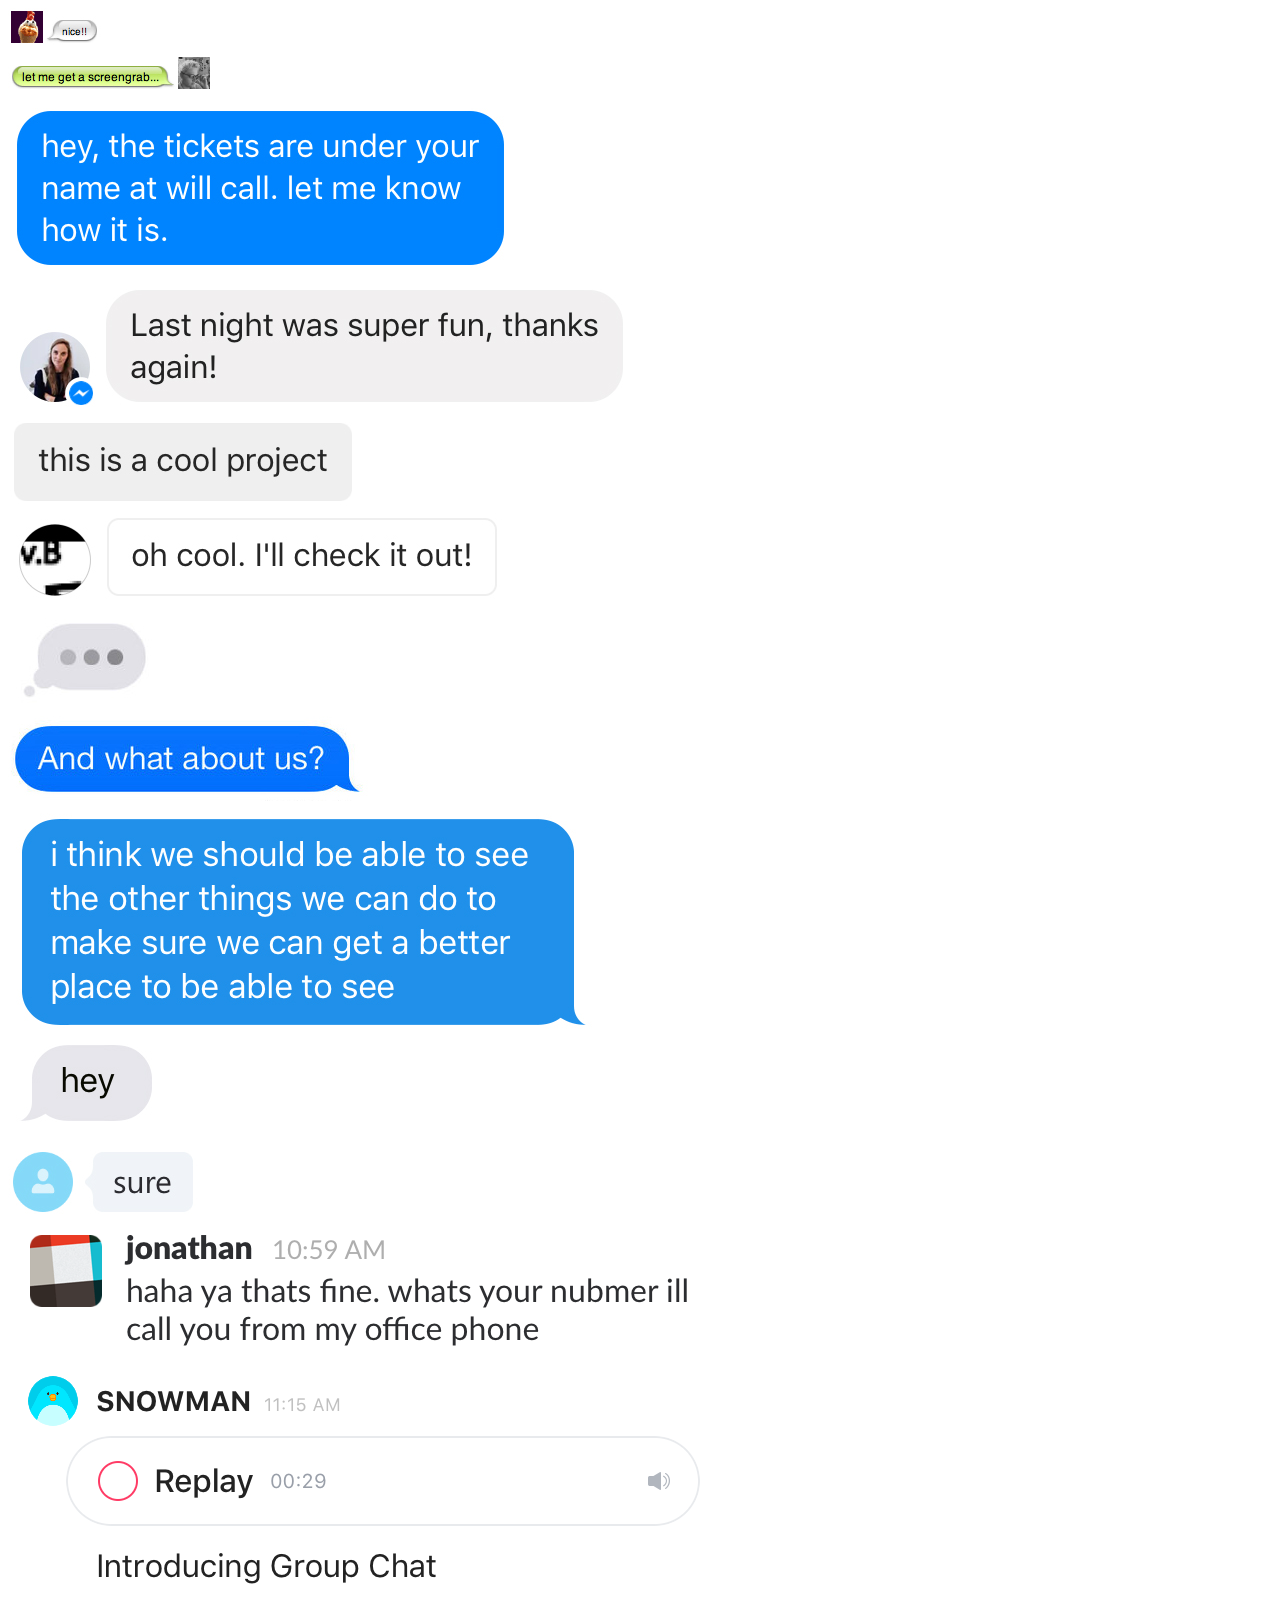
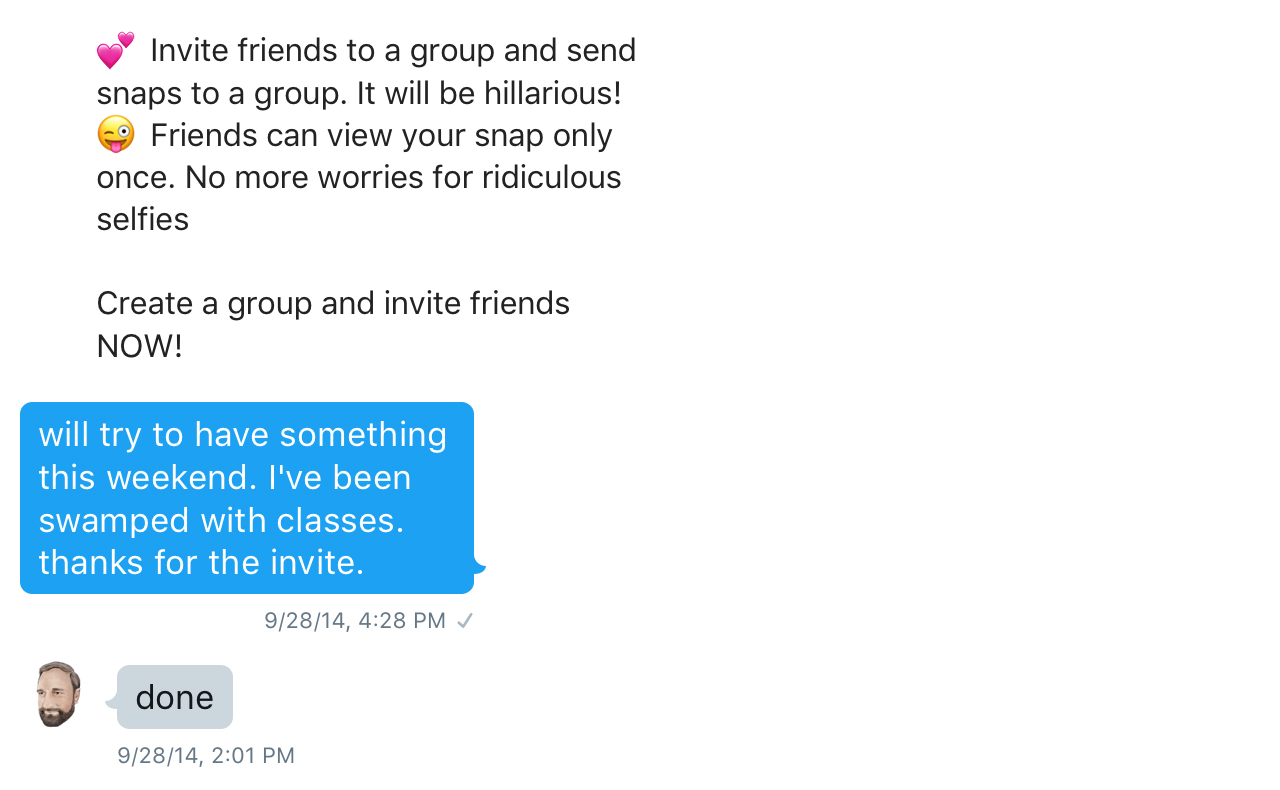
<file: taxonomy-exercise/images.html>
<!DOCTYPE html>
<html>

<head>
  <title>Isolated Images</title>
  <meta charset="utf-8" />
</head>

<body>
  <img src="img/aol-mac-grey.jpg" /><br />
  <img src="img/aol-mac.jpg" /><br />
  <img src="img/fb.jpg" /><br />
  <img src="img/fb-grey.jpg" /><br />
  <img src="img/insta-me.jpg" /><br />
  <img src="img/insta-you.jpg" /><br />
  <img src="img/ios-thinking.jpg" /><br />
  <img src="img/ios.jpg" /><br />
  <img src="img/signal-blue.jpg" /><br />
  <img src="img/signal.jpg" /><br />
  <img src="img/skype-grey.jpg" /><br />
  <img src="img/slack.png" /><br />
  <img src="img/snow.png" /><br />
  <img src="img/twitter-blue.jpg" /><br />
  <img src="img/twitter.jpg" /><br />
</body>
</html>
</file>
<file: CSS/main.css>
* {
	padding: 0px;
	margin: 0px;
}

body {
	font-family: 'Space Mono', monospace;
	color: blue;
	font-size: 20px;
	font-weight: normal;
}

/* this is a comment */

a { color: blue; }

#container {
	padding: 20px;
}

#exercises, #projects {
	margin: 40px 0px;
}

h1, h2, h3 {
	font-size: 20px;
	font-weight: normal;
}

ul {
	list-style-type: none;
}
</file>
<file: flag/main.css>
* { margin: 0px; padding: 0px; }

body {
	text-align: left;
	font-family: helvetica;
	color: black;
	background: yellow;
	transition: all 200ms ease;
}

/* flag outline */

.flag {
	width: 640px;
	height: 320px;
	background: white;
	box-shadow: 0px 0px 3px rgba(0,0,0,.4);
	margin: 50px auto;
	position: relative;
	transition: all 200ms ease;
}

/* japanese flag */

#circle {
	width: 150px;
	height: 150px;
	background: red;
	position: absolute;
	top: calc(50% - 75px);
	left: calc(50% - 75px);
	border-radius: 75px;
	transition: all 200ms ease;
}

/* irish flag */

.stripe {
	width: 33.3%;
	float: left;
	height: 320px;	
}


#stripe-1 {
	background: green;	
}

#stripe-2 {
	background: white;
}

#stripe-3 {
	background: orange;
}

/* hover states */

body:hover #japan {
	transform: rotate(280deg) translateX(-100px) translateY(-150px);
}

body:hover #ireland {
	transform: rotate(-520deg) translateX(120px) translateY(-170px);
}


/* media queries */

@media (min-width: 375px) and (max-width: 667px) { 

	body {
		background: pink;
	}

	.flag{
		width: 320px;
		height: 160px;
		margin: 50px auto;

	}

	#circle {
		width: 75px;
		height: 75px;
		position: absolute;
		top: calc(50% - 37.5px);
		left: calc(50% - 37.5px);
		border-radius: 37.5px;
	}

	.stripe {
		height: 160px;	
	}


}
</file>
<file: media-queries/main.css>
* { margin: 0px; padding: 0px; }

body {
	background: red;
	text-align: center;

	font-family: helvetica;
	font-size: 24px;
	font-weight: bold;

	background-image: url('desktop.png');
	background-size: contain;
	background-repeat: no-repeat;
	background-position: center center;
}

#desktop, #tablet, #mobile{
	display: block;
	width: 100vw;
	height: 33vh;
	line-height: 33vh;

}

#desktop {
	transform: rotate(-10deg) translateX(-20px);
}

#tablet, #mobile {
	opacity: 0;
}

#source {
	font-size: 12px;
	position: absolute;
	top: 20px;
	left: 20px;
	font-weight: normal;
	color: black;

	transform: rotate(90deg);
	transform-origin: bottom left;
}

/* iPad */


@media (min-width: 1036px) and (max-width: 1040px) { 
	body{ background: pink; }
}
@media (min-width: 1031px) and (max-width: 1035px) { 
	body{ background: yellow; }
}

@media (min-width: 1025px) and (max-width: 1030px) { 
	body{ background: green; }
}


@media (min-width: 668px) and (max-width: 1024px) { 
	body {
		background: orange;
		background-image: url('tablet.png');
		background-size: contain;
		background-repeat: no-repeat;
		background-position: center center;
	}

	#tablet{
		opacity: 1;
		transform: rotate(-10deg) translateX(-100px);
	}

	#desktop, #mobile {
		opacity: 0;
	}

}

/* iPhone 6*/
@media (min-width: 375px) and (max-width: 667px) { 
	
	body {
		background: yellow;
		background-image: url('mobile.png');
		background-size: contain;
		background-repeat: no-repeat;
		background-position: center center;
	}

	#mobile{
		opacity: 1;
		transform: rotate(-10deg) translateX(0px);

	}

	#desktop, #tablet {
		opacity: 0;
	}
}
</file>
<file: p1-final/css/main.css>
* {
	margin: 0px;
	padding: 0px;
}

a {
	position: absolute;
	bottom: 20px;
	left: 20px;
}

#grid{
	width: 50px;
	height: 50px;
	border: 1px solid red;

	position: absolute;
	top: 20px;
	right: 120px;

	overflow: hidden;

}

#image-1 {
	position: absolute;
	left: -100px;
	top: -20px;
}

#grid:hover {
	overflow: visible;
}

#google{
	position: absolute;
	width: 300px;
	height: 180px;

	border: 1px solid green;

	top: 300px;
	left: 50%;

	margin-left: -150px;

}
</file>
<file: platform/css/main.css>
* {
	margin: 0px;
	padding: 0px;
}

body {
	font-family: helvetica, arial, sans-serif;
	color: red;
}

p {
	font-size: 30px;
	line-height: 45px;
}

h1 {
	font-size: 18px;
	margin: 20px;
}

img {
	max-width: 50%;
	height: auto;
}

#desktop {
	width: 500px;
	padding: 40px;
	border: 1px solid red;
	float: right;
}


#phone {
	width: 500px;
	padding: 40px;	
	border: 1px solid blue;
	float: right;
}

.sender {
	text-align: left;
}

.receiver {
	text-align: right;
}
</file>
<file: sample-diagram/main.css>
* { margin: 0px; padding: 0px; }

body {
	text-align: left;
	font-family: helvetica;
	background-color: blue;
	color: black;
}

/* diagram title */

h1#title {
	position: fixed;
	top: 20px;
	left: 50px;
	transform: rotate(90deg);
	transform-origin: top left;
}

/* main structure */

#container {
	padding: 100px 0px;
	width: 700px;
	margin: auto;
}

/* diagram area */

#diagram {
	width: 800px;
	margin: 150px auto 0px;
	height: calc(100vh - 150px);
}

#diagram img {
	display: inline-block; 
	vertical-align: middle; 
	transform: scale(.8);

	/* apply animations to elements */

	animation-name: fadein;
	animation-duration: 6s;
	animation-iteration-count: infinite;

	/* set opacity to 0 by default */
	opacity: 0;

}

/* delay animations */

#arrow-1 {
	animation-delay: 500ms;	
}

#pocket {
	animation-delay: 750ms;	
}

#arrow-2 {
	animation-delay: 1000ms;	
}

#new {
	animation-delay: 1250ms;	
}

/* interactive layout */

#headline {
	font-size: 44px;
	line-height: 55px;
	font-weight: bold;
	margin-bottom: 20px;
	position: relative;
	transition: all 500ms ease;
}

#subhead {
	font-size: 29px;
	line-height: 36px;
	font-weight: bold;
	margin-bottom: 20px;
	position: relative;
}

#paragraph {
	font-size: 23px;
	line-height: 34px;
	position: relative;
}

#image {
	height: 400px;
	width: 100%;
	background: white;
	margin: 20px auto;
	position: relative;

	transition: all 1s ease;
}

/* annotation */

.info {
	position: absolute;
	top: 10px;
	font-size: 13px;
	line-height: 16px;
	color: white;
	font-weight: normal;
	font-family: courier;
	width: 120px;
	left: -120px;
	text-align: right;

	opacity: 0;
	transition: all 500ms ease;
}

/* animations */

/* switch the headline and image's place */

#image:hover {
	transform: translateY(50px);
}

#image:hover + #headline {
	transform: translateY(-450px);	
	pointer-events: none;		
}

/* show annotation when you hover on parent element */

div:hover > .info {
	opacity: 1;
	transform: translateX(-20px);		
}

/* keyframe animation for transition at the top of the page */

@keyframes fadein {
	0% {
		opacity:0;
		transform: translateY(40px);
	}

	70% {
		opacity: 1;
		transform: translateY(0px);
	}

	95% {
		opacity:1;
		transform: translateY(0px);		
	}

	100% {
		opacity:0;
		transform: translateY(20px);		
	}

}
</file>
<file: shake/css/main.css>
a {
	text-decoration: none;
}

/* reset padding and margin */
* {
	margin: 0px;
	padding: 0px;
}

body {
	background: red;
	color: white;
	position: relative;

	font-family: helvetica, arial, sans-serif;
	text-align: center;
	font-size: 22px;

	min-height: 100vh;
	min-width: 100vw;
}

/* all the screens have the class screen */

.screen {
	/* make this equal to the size of the window */
	width: 100vw;
	height: 100vh;

	/* position this on top of screen1 */
	position: absolute;
	top: 0px;
	left: 0px;	
}

/* loading screen */

#loading {
	background: blue;
	color: white;

	/* make sure this is on the very top */
	z-index: 1000;

	/* make sure you can't click on it */
	pointer-events: none;

	/* call the fade out animation */
	animation: fadeOut 2s 1;
	opacity: 0;
}

/* animation to fade out page */
@keyframes fadeOut {
	0%   { opacity: 1; }
	50% { opacity: 1; }
	100% { opacity: 0; }
}

/* time screen */

#time {
	background: black;
	color: white;
	z-index: 10;	
}

/* you can style these links */
#morning-link {
	padding: 20px;
	margin: 20px;
	color: green;
	background: rgba(0,0,255,.4);
	cursor: pointer;
}

/* morning screen */

#morning {
	background: yellow;
	color: black;

	/* hide the element by default */
	opacity: 0;

	/* prevent clicking while hidden */
	pointer-events: none;
    
	/* position background image */
    background: url(../map-1.png);
    background-size: cover;
    background-position: center;

	z-index: 100;

}

/* noon screen */

#noon {
	background: pink;
	color: black;

	/* hide the element by default */
	opacity: 0;

	/* prevent clicking while hidden */
	pointer-events: none;

	z-index: 100;
}

/* launch screen */

#launch-screen {
	background: yellow;
	/* hide the element by default */
	opacity: 0;
	/* prevent clicking while hidden */
	pointer-events: none;

	z-index: 100;

}

/* hiding and showing screens */

/* add this class to body on shake */
body.show-launch #launch-screen {

	/* show the element */
	opacity: 1;

	/* enable clicking while visible */
	pointer-events: all;
}



/* add this class to body on shake */
body.show-morning #morning {

	/* show the element */
	opacity: 1;

	/* enable clicking while visible */
	pointer-events: all;
}

/* add this class to body on shake */
body.show-noon #noon {

	/* show the element */
	opacity: 1;

	/* enable clicking while visible */
	pointer-events: all;
}
</file>
